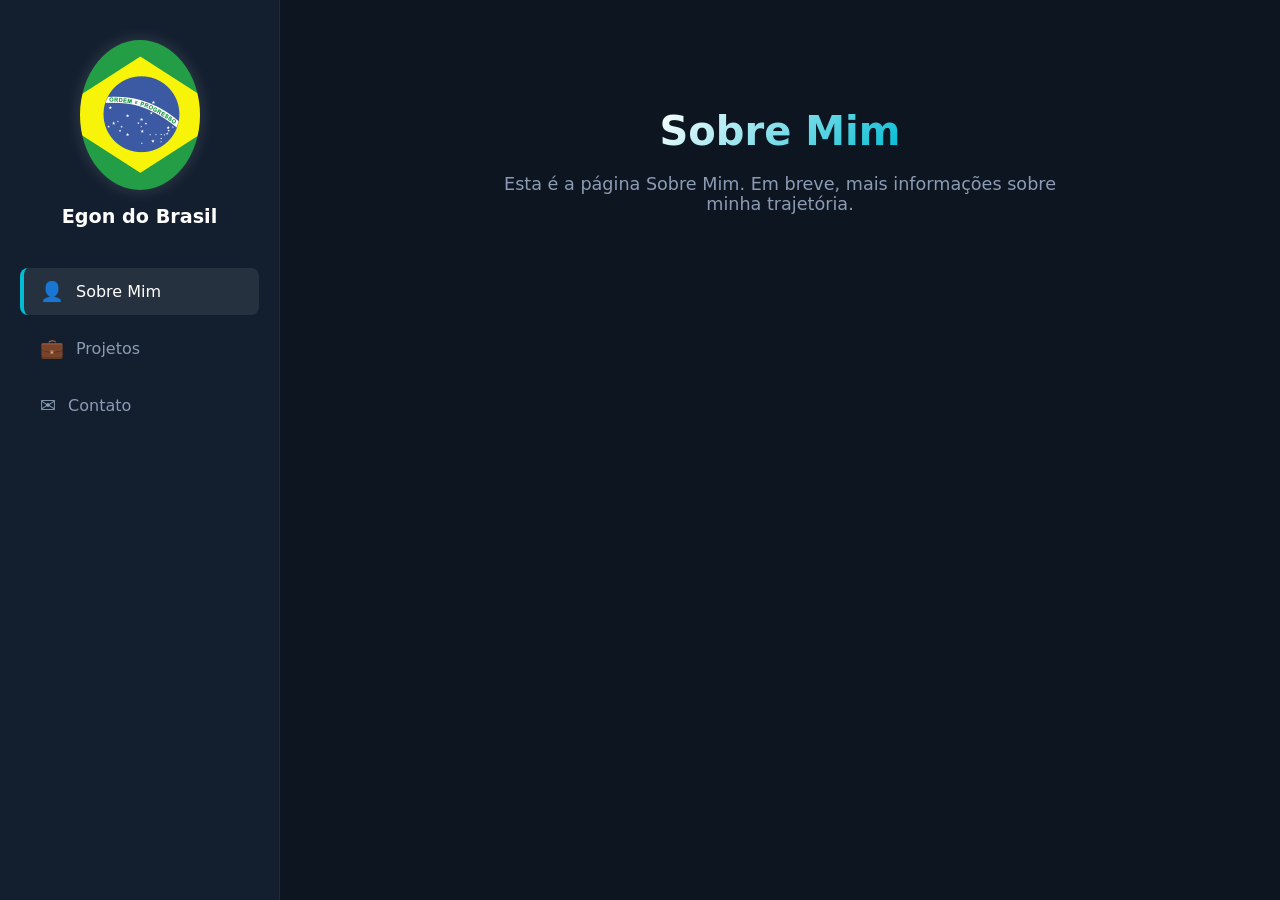
<file: index.html>
<!DOCTYPE html>
<html lang="pt-BR">
<head>
    <meta charset="UTF-8">
    <meta name="viewport" content="width=device-width, initial-scale=1.0">
    <title>Egon do Brasil</title>
    <link rel="stylesheet" href="style.css">
</head>
<body>
    <aside class="sidebar">
        <div class="profile-area">
            <!-- Foto de Perfil Elíptica -->
            <img class="profile-pic" src="imagens/perfil.png" alt="Egon do Brasil">
            <h2 class="profile-name">Egon do Brasil</h2>
        </div>
        <nav class="nav-menu">
            <ul>
                <li><a href="index.html" class="active"><span class="icon">👤</span> Sobre Mim</a></li>
                <li><a href="paginas/projetos.htm"><span class="icon">💼</span> Projetos</a></li>
                <li><a href="paginas/contato.htm"><span class="icon">✉️</span> Contato</a></li>
            </ul>
        </nav>
    </aside>
    <main class="content">
        <h1>Sobre Mim</h1>
        <p>Esta é a página Sobre Mim. Em breve, mais informações sobre minha trajetória.</p>
    </main>
</body>
</html>
</file>
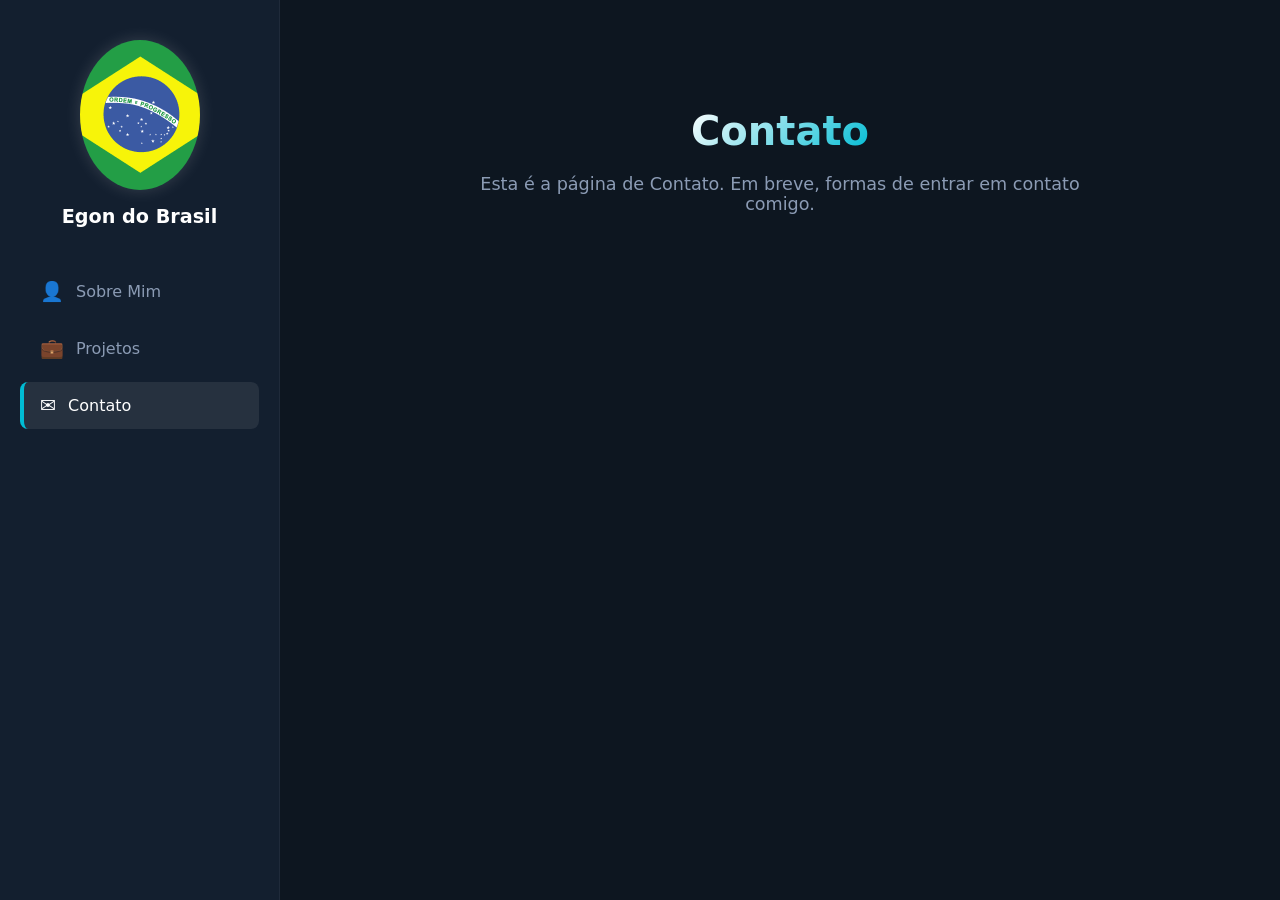
<file: paginas/contato.htm>
<!DOCTYPE html>
<html lang="pt-BR">
<head>
    <meta charset="UTF-8">
    <meta name="viewport" content="width=device-width, initial-scale=1.0">
    <title>Contato - Egon do Brasil</title>
    <link rel="stylesheet" href="../style.css">
</head>
<body>
    <aside class="sidebar">
        <div class="profile-area">
            <!-- Foto de Perfil Elíptica -->
            <img class="profile-pic" src="../imagens/perfil.png" alt="Egon do Brasil">
            <h2 class="profile-name">Egon do Brasil</h2>
        </div>
        <nav class="nav-menu">
            <ul>
                <li><a href="../index.html"><span class="icon">👤</span> Sobre Mim</a></li>
                <li><a href="projetos.htm"><span class="icon">💼</span> Projetos</a></li>
                <li><a href="contato.htm" class="active"><span class="icon">✉️</span> Contato</a></li>
            </ul>
        </nav>
    </aside>
    <main class="content">
        <h1>Contato</h1>
        <p>Esta é a página de Contato. Em breve, formas de entrar em contato comigo.</p>
    </main>
</body>
</html>
</file>
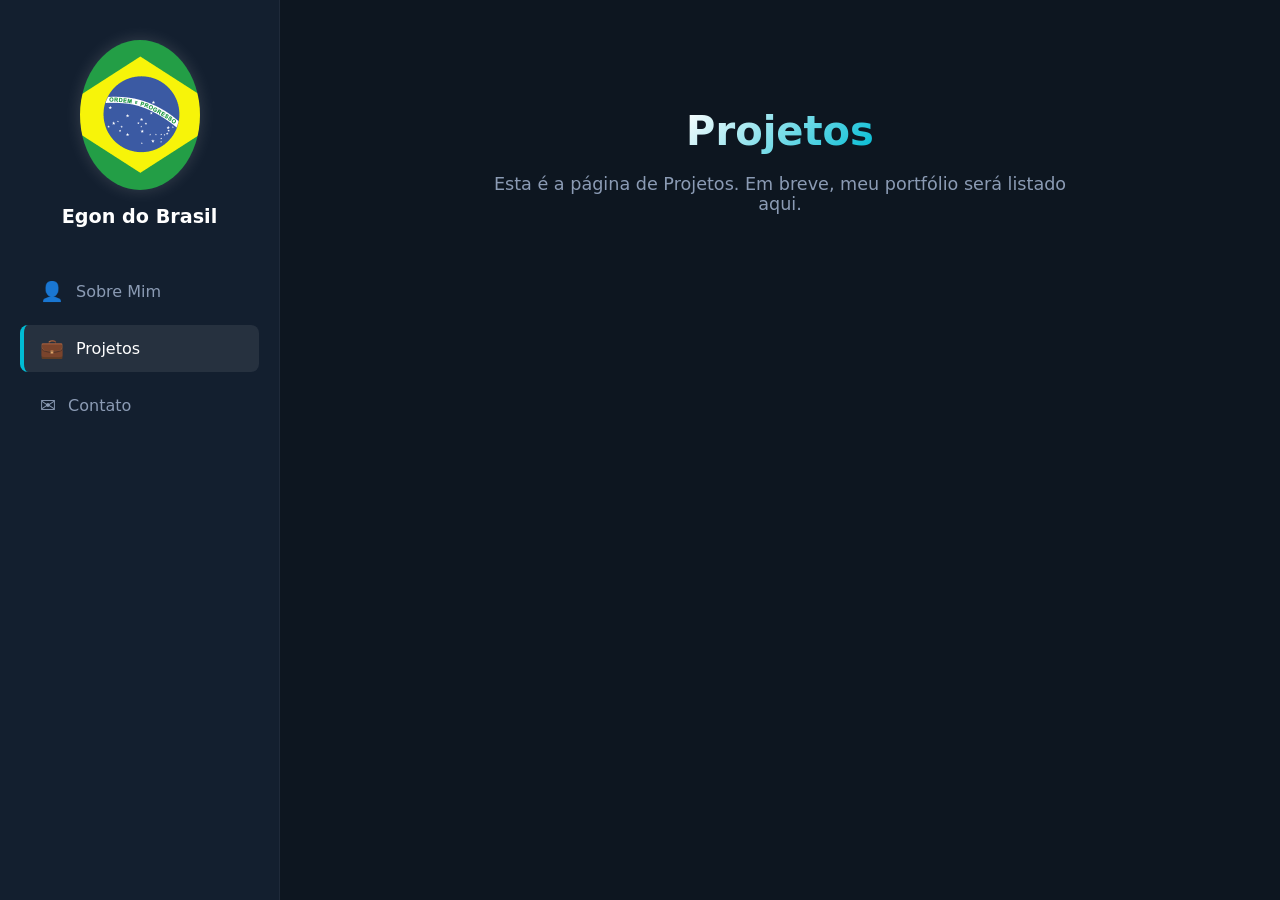
<file: paginas/projetos.htm>
<!DOCTYPE html>
<html lang="pt-BR">
<head>
    <meta charset="UTF-8">
    <meta name="viewport" content="width=device-width, initial-scale=1.0">
    <title>Projetos - Egon do Brasil</title>
    <link rel="stylesheet" href="../style.css">
</head>
<body>
    <aside class="sidebar">
        <div class="profile-area">
            <!-- Foto de Perfil Elíptica -->
            <img class="profile-pic" src="../imagens/perfil.png" alt="Egon do Brasil">
            <h2 class="profile-name">Egon do Brasil</h2>
        </div>
        <nav class="nav-menu">
            <ul>
                <li><a href="../index.html"><span class="icon">👤</span> Sobre Mim</a></li>
                <li><a href="projetos.htm" class="active"><span class="icon">💼</span> Projetos</a></li>
                <li><a href="contato.htm"><span class="icon">✉️</span> Contato</a></li>
            </ul>
        </nav>
    </aside>
    <main class="content">
        <h1>Projetos</h1>
        <p>Esta é a página de Projetos. Em breve, meu portfólio será listado aqui.</p>
    </main>
</body>
</html>
</file>
<file: style.css>
/* Reset e Variáveis Globais */
:root {
    --bg-color: #0d1620;
    --sidebar-bg: rgba(19, 32, 48, 0.95);
    --text-color: #ffffff;
    --text-muted: #8b9bb4;
    --accent-color: #00bcd4;
    --hover-bg: rgba(255, 255, 255, 0.08);
    --font-family: 'Inter', system-ui, -apple-system, BlinkMacSystemFont, 'Segoe UI', Roboto, sans-serif;
    --transition-speed: 0.3s;
}

* {
    box-sizing: border-box;
    margin: 0;
    padding: 0;
}

body {
    background-color: var(--bg-color);
    color: var(--text-color);
    font-family: var(--font-family);
    min-height: 100vh;
    display: flex;
    overflow-x: hidden;
}

/* Sidebar Estilo */
.sidebar {
    width: 280px;
    background: var(--sidebar-bg);
    border-right: 1px solid rgba(255, 255, 255, 0.05);
    display: flex;
    flex-direction: column;
    align-items: center;
    padding: 40px 20px;
    height: 100vh;
    position: sticky;
    top: 0;
    flex-shrink: 0;
    transition: all var(--transition-speed) ease;
}

.profile-area {
    display: flex;
    flex-direction: column;
    align-items: center;
    margin-bottom: 40px;
    width: 100%;
}

.profile-pic {
    width: 120px;
    height: 150px;
    border-radius: 50%;
    object-fit: cover;
    margin-bottom: 15px;
    filter: drop-shadow(0 0 8px rgba(255, 255, 255, 0.15));
    transition: transform var(--transition-speed) ease, filter var(--transition-speed) ease;
}

.profile-pic:hover {
    transform: scale(1.05);
    filter: drop-shadow(0 0 15px rgba(0, 188, 212, 0.4));
}

.profile-name {
    font-size: 1.2rem;
    font-weight: 600;
    color: var(--text-color);
    text-align: center;
}

.nav-menu {
    width: 100%;
}

.nav-menu ul {
    list-style: none;
}

.nav-menu li {
    margin-bottom: 10px;
}

.nav-menu a {
    display: flex;
    align-items: center;
    padding: 12px 20px;
    color: var(--text-muted);
    text-decoration: none;
    border-radius: 8px;
    font-size: 1rem;
    font-weight: 500;
    transition: all var(--transition-speed) ease;
}

.nav-menu a:hover {
    color: var(--text-color);
    background-color: var(--hover-bg);
}

.nav-menu a.active {
    color: var(--text-color);
    background-color: var(--hover-bg);
    border-left: 4px solid var(--accent-color);
    padding-left: 16px;
}

.nav-menu .icon {
    margin-right: 12px;
    font-size: 1.2rem;
}

/* Área de Conteúdo Principal */
.content {
    flex-grow: 1;
    padding: 12vh 40px 60px 40px;
    display: flex;
    flex-direction: column;
    justify-content: flex-start;
    align-items: center;
}

.content h1 {
    font-size: 2.5rem;
    margin-bottom: 20px;
    background: linear-gradient(135deg, #ffffff 0%, var(--accent-color) 100%);
    -webkit-background-clip: text;
    -webkit-text-fill-color: transparent;
}

.content p {
    font-size: 1.1rem;
    color: var(--text-muted);
    max-width: 600px;
    text-align: center;
}

/* Responsividade */
@media (max-width: 768px) {
    body {
        flex-direction: column;
    }
    .sidebar {
        width: 100%;
        height: auto;
        position: relative;
        padding: 30px 20px;
        border-right: none;
        border-bottom: 1px solid rgba(255, 255, 255, 0.05);
    }
    .profile-area {
        margin-bottom: 20px;
    }
    .profile-pic {
        width: 90px;
        height: 112px;
    }
    .nav-menu ul {
        display: flex;
        justify-content: center;
        flex-wrap: wrap;
        gap: 10px;
    }
    .nav-menu li {
        margin-bottom: 0;
    }
    .nav-menu a {
        padding: 8px 16px;
    }
    .nav-menu a.active {
        border-left: none;
        border-bottom: 3px solid var(--accent-color);
        padding-left: 16px;
        border-radius: 8px 8px 0 0;
    }
    .content {
        padding: 40px 20px;
    }
}
</file>
